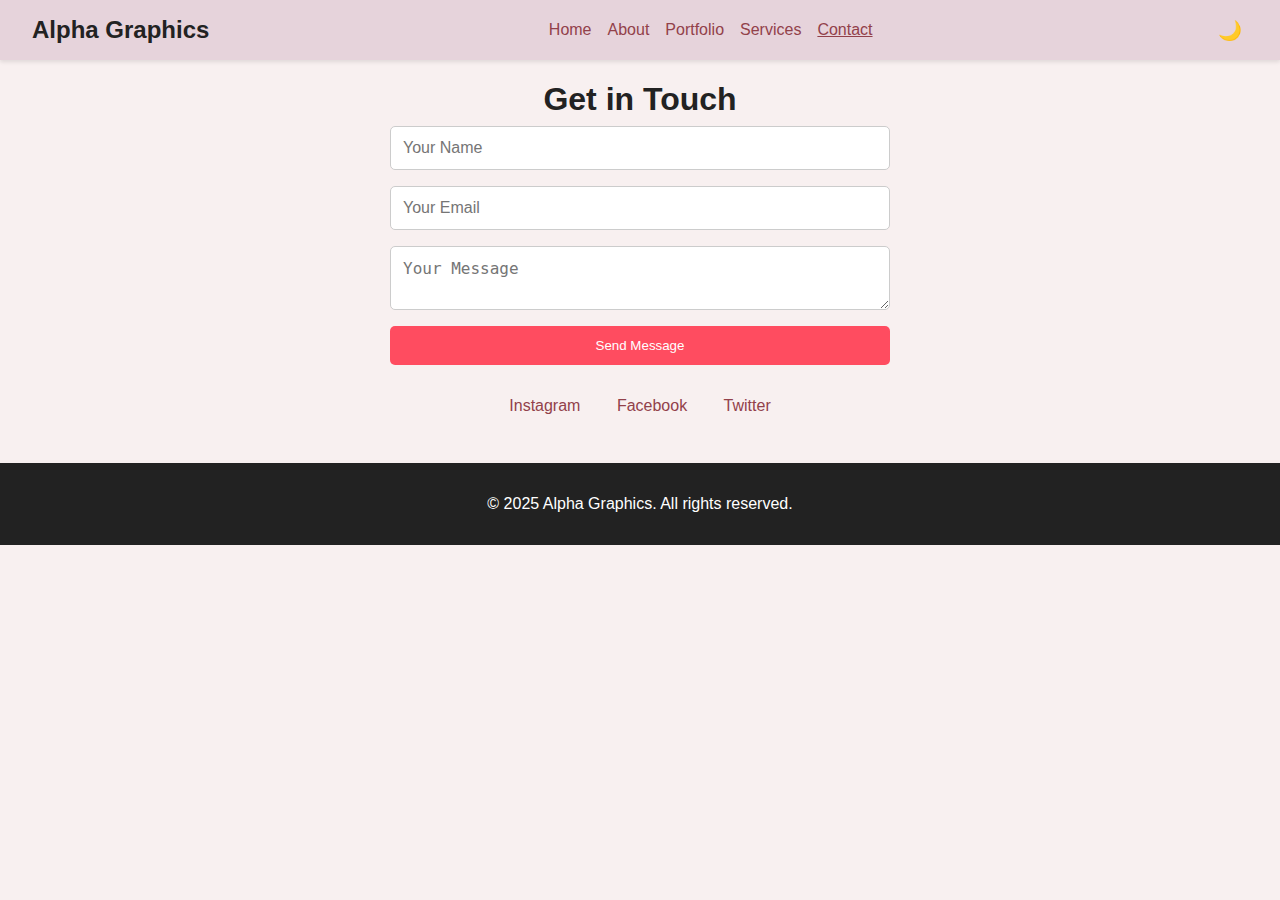
<file: alpha-graphics/contact.html>
<!DOCTYPE html>
<html lang="en">
<head>
  <meta charset="UTF-8" />
  <meta name="viewport" content="width=device-width, initial-scale=1.0" />
  <title>Contact | Alpha Graphics</title>
  <link rel="stylesheet" href="css/styles.css" />
</head>
<body>
  <header>
    <div class="logo">Alpha Graphics</div>
    <nav>
      <ul>
        <li><a href="index.html">Home</a></li>
        <li><a href="about.html">About</a></li>
        <li><a href="portfolio.html">Portfolio</a></li>
        <li><a href="services.html">Services</a></li>
        <li><a href="contact.html" class="active">Contact</a></li>
      </ul>
    </nav>
    <button id="theme-toggle">🌙</button>
  </header>

  <main>
    <section class="contact-section">
      <h1>Get in Touch</h1>
      <form id="contact-form">
        <input type="text" placeholder="Your Name" required />
        <input type="email" placeholder="Your Email" required />
        <textarea placeholder="Your Message" required></textarea>
        <button type="submit">Send Message</button>
      </form>
      <div class="socials">
        <a href="#">Instagram</a>
        <a href="#">Facebook</a>
        <a href="#">Twitter</a>
      </div>
    </section>
  </main>

  <footer>
    <p>&copy; 2025 Alpha Graphics. All rights reserved.</p>
  </footer>

  <script src="js/script.js"></script>
</body>
</html>
</file>
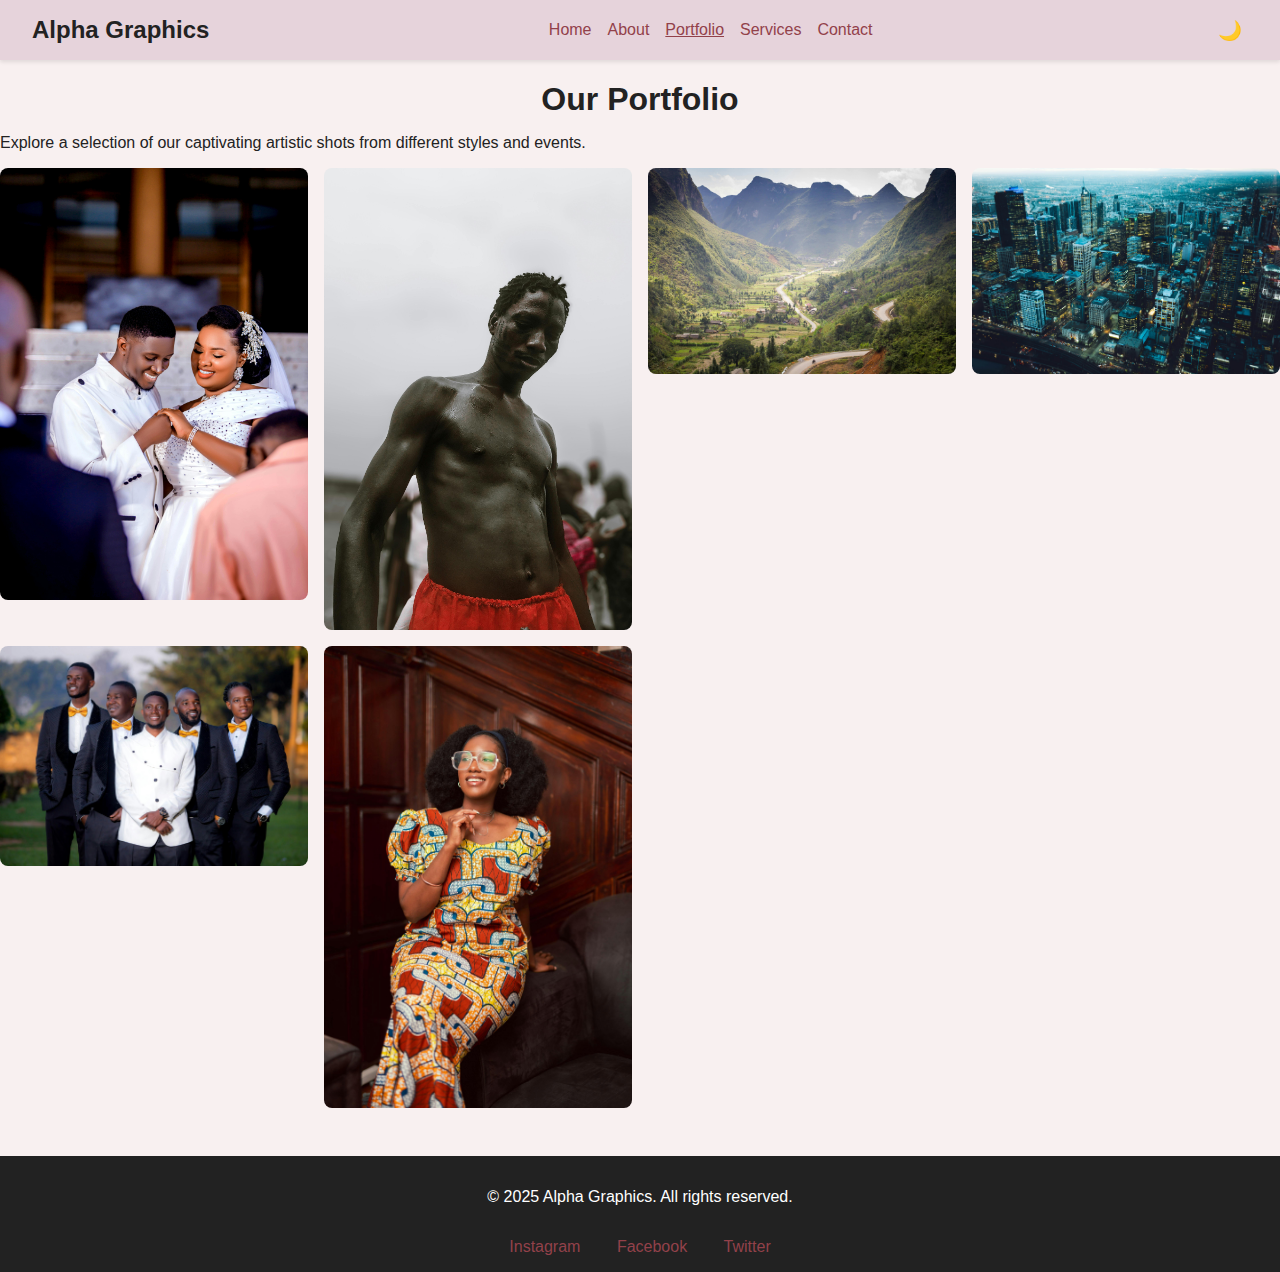
<file: alpha-graphics/portfolio.html>
<!DOCTYPE html>
<html lang="en">
<head>
  <meta charset="UTF-8" />
  <meta name="viewport" content="width=device-width, initial-scale=1.0" />
  <title>Portfolio | Alpha Graphics</title>
  <link rel="stylesheet" href="css/styles.css" />
</head>
<body>
  <header>
    <div class="logo">Alpha Graphics</div>
    <nav>
      <ul>
        <li><a href="index.html">Home</a></li>
        <li><a href="about.html">About</a></li>
        <li><a href="portfolio.html" class="active">Portfolio</a></li>
        <li><a href="services.html">Services</a></li>
        <li><a href="contact.html">Contact</a></li>
      </ul>
    </nav>
    <button id="theme-toggle">🌙</button>
  </header>

  <main>
    <section class="portfolio-section">
      <h1>Our Portfolio</h1>
      <p>Explore a selection of our captivating artistic shots from different styles and events.</p>
      <div class="gallery-grid">
        <img src="images/wedding0.jpg" alt="Wedding Photography" />
        <img src="images/portrait.jpg" alt="Portrait Photography" />
        <img src="images/nature.jpg" alt="Nature Photography" />
        <img src="images/city.jpg" alt="Urban Photography" />
        <img src="images/events.jpg" alt="Event Photography" />
        <img src="images/fashion.jpg" alt="Fashion Photography" />
      </div>
    </section>
  </main>

  <footer>
    <p>&copy; 2025 Alpha Graphics. All rights reserved.</p>
    <div class="socials">
      <a href="#">Instagram</a>
      <a href="#">Facebook</a>
      <a href="#">Twitter</a>
    </div>
  </footer>

  <script src="js/script.js"></script>
</body>
</html>
</file>
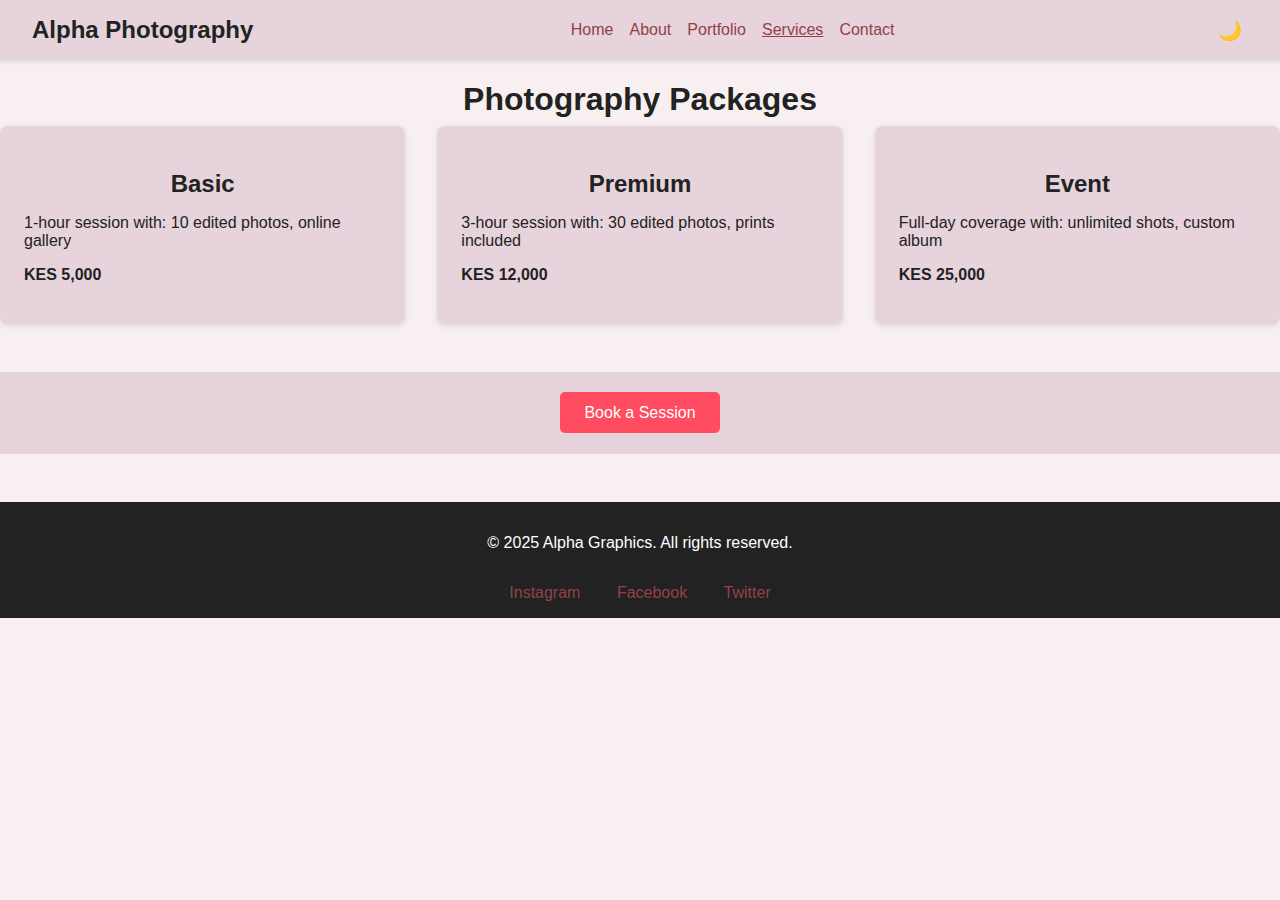
<file: alpha-graphics/services.html>
<!DOCTYPE html>
<html lang="en">
<head>
  <meta charset="UTF-8" />
  <meta name="viewport" content="width=device-width, initial-scale=1.0" />
  <title>Services | Alpha Photography</title>
  <link rel="stylesheet" href="css/styles.css" />
</head>
<body>
  <header>
    <div class="logo">Alpha Photography</div>
    <nav>
      <ul>
        <li><a href="index.html">Home</a></li>
        <li><a href="about.html">About</a></li>
        <li><a href="portfolio.html">Portfolio</a></li>
        <li><a href="services.html" class="active">Services</a></li>
        <li><a href="contact.html">Contact</a></li>
      </ul>
    </nav>
    <button id="theme-toggle">🌙</button>
  </header>

  <main>
    <section class="services-section">
      <h1>Photography Packages</h1>
      <div class="service-cards">
        <div class="card">
          <h2>Basic</h2>
          <p>1-hour session with: 10 edited photos, online gallery</p>
          <p><strong>KES 5,000</strong></p>
        </div>
        <div class="card">
          <h2>Premium</h2>
          <p>3-hour session with: 30 edited photos, prints included</p>
          <p><strong>KES 12,000</strong></p>
        </div>
        <div class="card">
          <h2>Event</h2>
          <p>Full-day coverage with: unlimited shots, custom album</p>
          <p><strong>KES 25,000</strong></p>
        </div>
      </div>
    </section>
  </main>
  
  <section class="divider-section">
    <div class="divider-text">
      <a class="btn" href="contact.html">Book a Session</a>
    </div>
  </section>

  </div>
  <footer>
    <p>&copy; 2025 Alpha Graphics. All rights reserved.</p>
    <div class="socials">
      <a href="#">Instagram</a>
      <a href="#">Facebook</a>
      <a href="#">Twitter</a>
    </div>
  </footer>

  <script src="js/script.js"></script>
</body>
</html>
</file>
<file: alpha-graphics/css/styles.css>
/* Root variables for light theme */
:root {
  --bg-color: #f8f0f0;
  --text-color: #222222;
  --accent-color: #ff4c60;
  --header-bg: #e6d3db;
  --footer-bg: #222222;
  --link-color: #92414a;
}

/* Dark theme overrides */
body.dark {
  --bg-color: #121212;
  --text-color: #f0f0f0;
  --header-bg: #1e1e1e;
  --footer-bg: #000000;
  --link-color: #ffb3c1;
}

/* 🌗 Dark/Light toggle button styling */
#theme-toggle {
  background: none;
  border: none;
  font-size: 1.5rem;
  cursor: pointer;
  transition: transform 0.3s;
}
#theme-toggle:hover {
  transform: scale(1.2);
}
/* Global styles */
body {
  margin: 0;
  font-family: 'Segoe UI', sans-serif;
  background-color: var(--bg-color);
  color: var(--text-color);
  transition: background-color 0.3s, color 0.3s;
}

a {
  color: var(--link-color);
  text-decoration: none;
}

img {
  max-width: 100%;
  border-radius: 8px;
}

h1, h2, h3, h5, h6 {
  color: var(--text-color);
  margin-bottom: 0.5rem;
  text-align: center;
}

h4 {
  color: var(--text-color);
  margin-bottom: 0.5rem;
  display:flex
}

/* Header */
header {
  display: flex;
  justify-content: space-between;
  align-items: center;
  background-color: var(--header-bg);
  padding: 1rem 2rem;
  box-shadow: 0 2px 4px rgba(0,0,0,0.1);
}

.logo {
  font-size: 1.5rem;
  font-weight: bold;
}

nav ul {
  list-style: none;
  display: flex;
  gap: 1rem;
  padding: 0;
  margin: 0;
}

nav a {
  font-weight: 500;
}

nav a.active {
  text-decoration: underline;
}

#theme-toggle {
  background: none;
  border: none;
  font-size: 1.2rem;
  cursor: pointer;
}

/* Sections */
.section {
  padding: 3rem 2rem;
  max-width: 1200px;
  margin: auto;
  opacity: 0;
  transform: translateY(30px);
  transition: all 0.6s ease;
}

.section.visible {
  opacity: 1;
  transform: translateY(0);
}

.hero {
  text-align: center;
  background: url('../assets/images/hero.jpg') center/cover no-repeat;
  color: #9c5050;
  padding: 6rem 2rem;
}

.cta {
  display: inline-block;
  margin-top: 1rem;
  padding: 0.75rem 1.5rem;
  background-color: var(--accent-color);
  color: #fff;
  border-radius: 5px;
}

.divider-section {
  background-color: var(--header-bg);
  padding: 2rem 0;
  text-align: center;
  margin: 3rem 0;
}

.btn {
  background-color: var(--accent-color);
  color: #fff;
  border: none;
  padding: 0.75rem 1.5rem;
  border-radius: 5px;
  cursor: pointer;
  font-size: 1rem;
}
/* About */
.about-layout {
  display: flex;
  flex-wrap: wrap;
  gap: 2rem;
  align-items: center;
}

.about-layout img {
  flex: 1 1 300px;
}

.about-text {
  flex: 2 1 400px;
}

.team-section {
  padding: 3rem 2rem;
  text-align: center;
}

.team-grid {
  display: grid;
  grid-template-columns: repeat(auto-fit, minmax(200px, 1fr));
  gap: 2rem;
  margin-top: 2rem;
}

.team-member {
  background-color: var(--header-bg);
  padding: 2.0rem;
  border-radius: 10px;
  box-shadow: 0 4px 10px rgba(0,0,0,0.1);
  transition: transform 0.3s;
}

.team-member:hover {
  transform: translateY(-5px);
}

.team-member img {
  width: 50%;
  height: auto;
  border-radius: 50%;
  margin-bottom: 1rem;
}

.team-member h3 {
  margin: 0.5rem 0;
  font-size: 1.2rem;
  color: var(--text-color);
}

.team-member p {
  font-size: 0.95rem;
  color: var(--text-color);
}


/* Portfolio */
.gallery-grid {
  display: grid;
  grid-template-columns: repeat(auto-fit, minmax(250px, 1fr));
  gap: 1rem;
}

/* Services */
.service-cards {
  display: flex;
  flex-wrap: wrap;
  gap: 2rem;
  justify-content: center;
}

.card {
  background-color: var(--header-bg);
  padding: 1.5rem;
  border-radius: 8px;
  box-shadow: 0 2px 6px rgba(0,0,0,0.1);
  flex: 1 1 250px;
  transition: transform 0.3s;
}

.card:hover {
  transform: translateY(-5px);
}

/* Contact */
form {
  display: flex;
  flex-direction: column;
  gap: 1rem;
  max-width: 500px;
  margin: auto;
}

input, textarea {
  padding: 0.75rem;
  border: 1px solid #ccc;
  border-radius: 5px;
  font-size: 1rem;
}

button[type="submit"] {
  background-color: var(--accent-color);
  color: #fff;
  border: none;
  padding: 0.75rem;
  border-radius: 5px;
  cursor: pointer;
}

.socials {
  text-align: center;
  margin-top: 2rem;
}

.socials a {
  margin: 0 1rem;
  font-weight: 500;
}

/* Footer */
footer {
  background-color: var(--footer-bg);
  color: #fff;
  text-align: center;
  padding: 1rem;
  margin-top: 3rem;
}

/* Responsive tweaks */
@media (max-width: 768px) {
  .about-layout {
    flex-direction: column;
  }

  .service-cards {
    flex-direction: column;
    align-items: center;
  }

  nav ul {
    flex-direction: column;
    gap: 0.5rem;
    display: none;
    background-color: var(--header-bg);
    padding: 1rem;
    position: absolute;
    top: 60px;
    right: 20px;
    box-shadow: 0 2px 6px rgba(0,0,0,0.2);
  }
  nav ul.open {
    display: flex;
  }

  #menu-toggle {
    display: block;
  }
}
</file>
